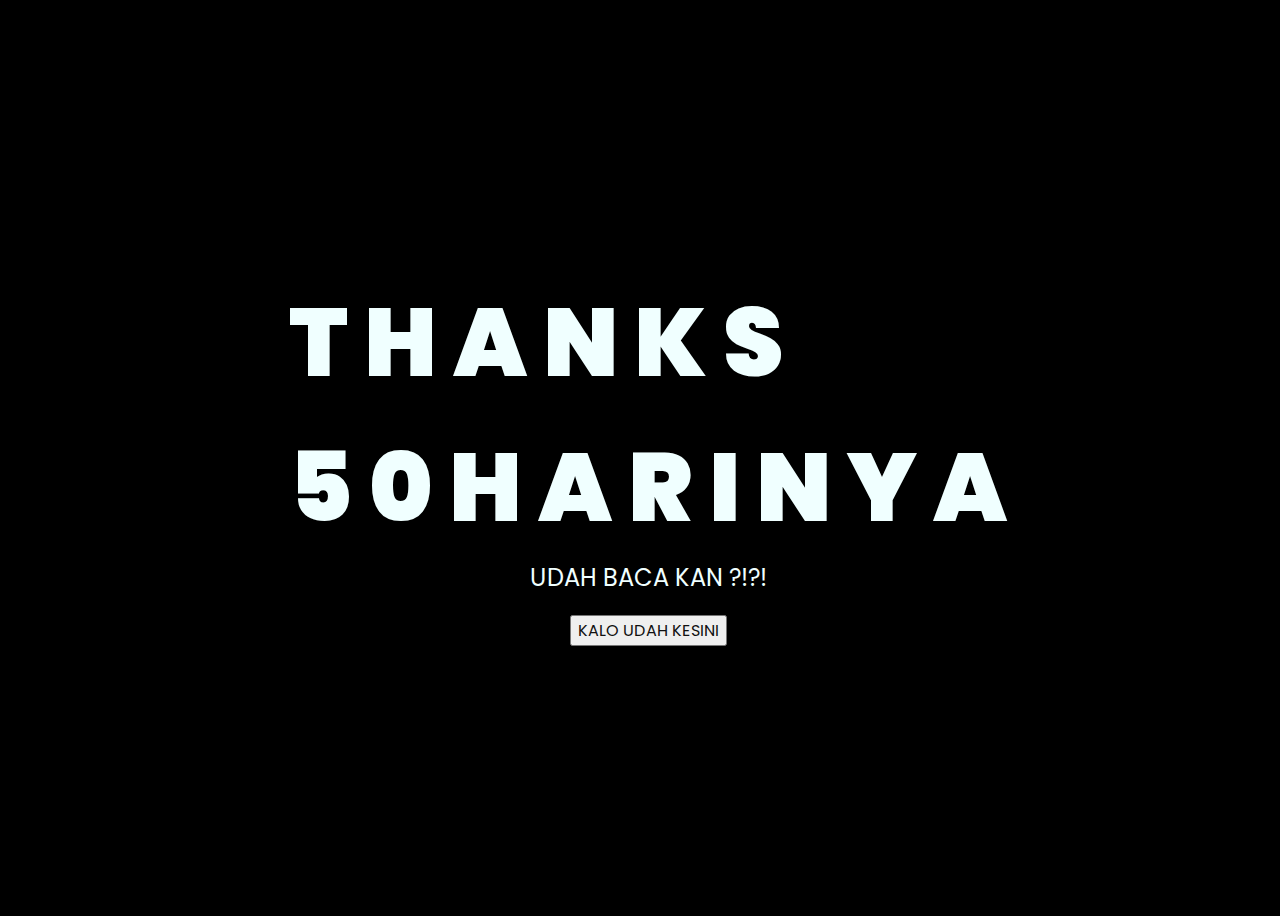
<file: hehe/index.html>
<!DOCTYPE html>
<html lang="en">
<head>
    <meta charset="UTF-8">
    <meta http-equiv="X-UA-Compatible" content="IE=edge">
    <meta name="viewport" content="width=device-width, initial-scale=1.0">
    <link rel="stylesheet" href="css/style.css">
    <title>Flowers</title>
</head>
<body>
    <div class="greetings">
    <!-- silahkan menambah kata sesuai keinginan dengan <span>text...</span -->
        <span>T</span>
        <span>H</span>
        <span>A</span>
        <span>N</span>
        <span>K</span>
        <span>S</span>
<br>
        <span>5</span>
        <span>0</span>
        <span>H</span>
        <span>A</span>
        <span>R</span>
        <span>I</span>
        <span>N</span>
        <span>Y</span>
        <span>A</span>
    </div>
    <div class="description">
        <span>UDAH BACA KAN ?!?!</span>
    </div>
    <div class="button">
        <button>
            <a href="bunga/bunga.html">KALO UDAH KESINI</a>
        </button>
    </div>
</body>
</html>
</file>
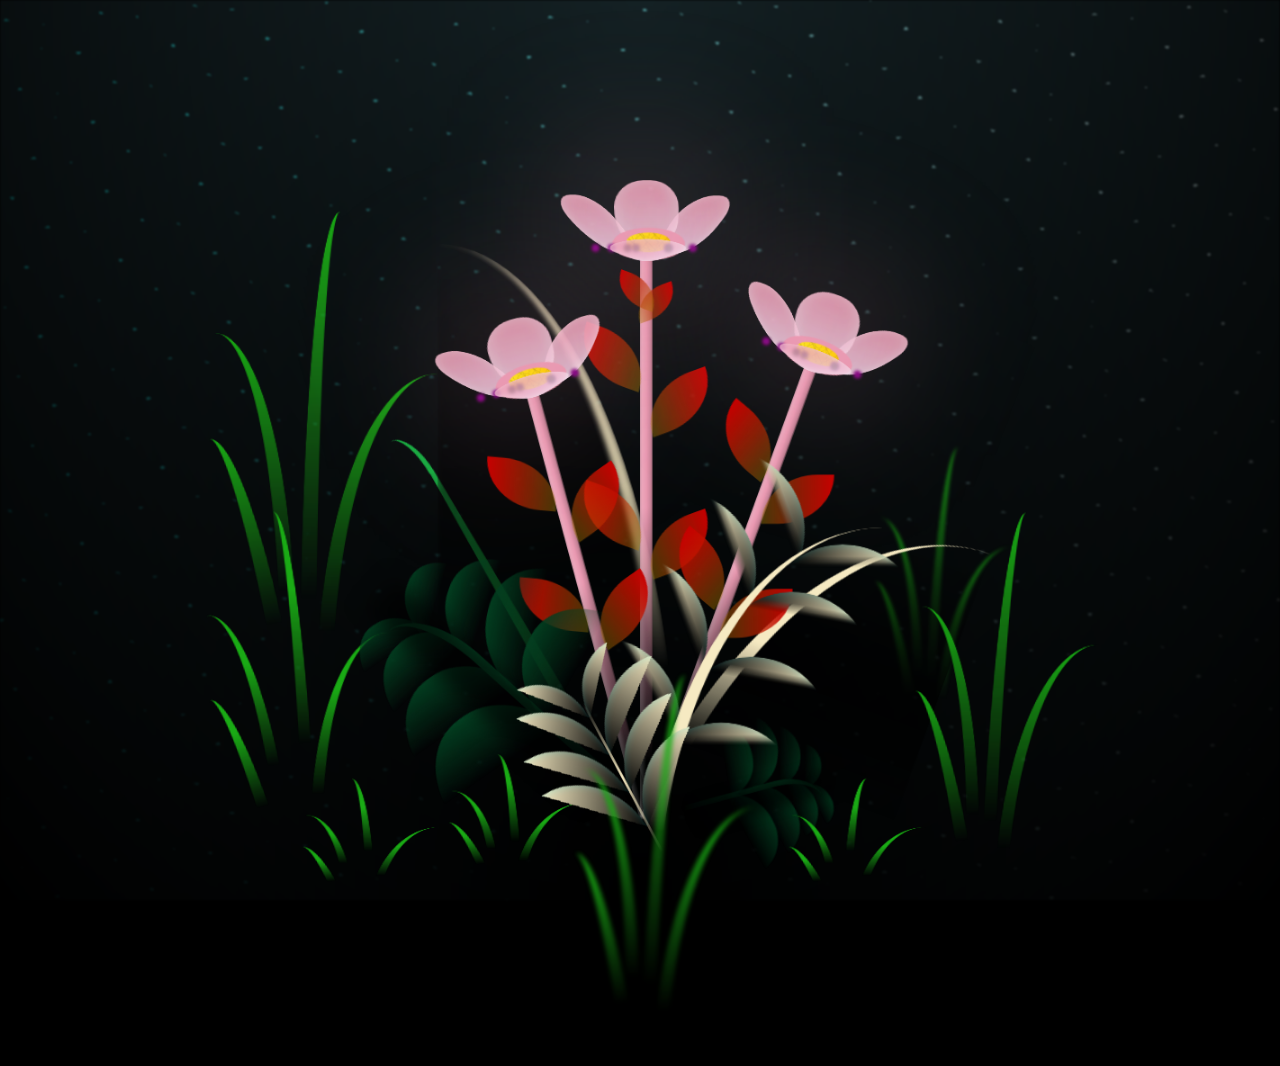
<file: hehe/bunga/bunga.html>
<!DOCTYPE html>
<html lang="en">
<head>
    <meta charset="UTF-8">
    <meta http-equiv="X-UA-Compatible" content="IE=edge">
    <meta name="viewport" content="width=device-width, initial-scale=1.0">
    <link rel="stylesheet" href="css/main.css">
    <title>flowers</title>
</head>
<body class="container">
  <!-- Pembuat code: https://codepen.io/mdusmanansari/pen/BamepLe -->
    <div class="night"></div>
    <div class="flowers">
      <div class="flower flower--1">
        <div class="flower__leafs flower__leafs--1">
          <div class="flower__leaf flower__leaf--1"></div>
          <div class="flower__leaf flower__leaf--2"></div>
          <div class="flower__leaf flower__leaf--3"></div>
          <div class="flower__leaf flower__leaf--4"></div>
          <div class="flower__white-circle"></div>
  
          <div class="flower__light flower__light--1"></div>
          <div class="flower__light flower__light--2"></div>
          <div class="flower__light flower__light--3"></div>
          <div class="flower__light flower__light--4"></div>
          <div class="flower__light flower__light--5"></div>
          <div class="flower__light flower__light--6"></div>
          <div class="flower__light flower__light--7"></div>
          <div class="flower__light flower__light--8"></div>
  
        </div>
        <div class="flower__line">
          <div class="flower__line__leaf flower__line__leaf--1"></div>
          <div class="flower__line__leaf flower__line__leaf--2"></div>
          <div class="flower__line__leaf flower__line__leaf--3"></div>
          <div class="flower__line__leaf flower__line__leaf--4"></div>
          <div class="flower__line__leaf flower__line__leaf--5"></div>
          <div class="flower__line__leaf flower__line__leaf--6"></div>
        </div>
      </div>
  
      <div class="flower flower--2">
        <div class="flower__leafs flower__leafs--2">
          <div class="flower__leaf flower__leaf--1"></div>
          <div class="flower__leaf flower__leaf--2"></div>
          <div class="flower__leaf flower__leaf--3"></div>
          <div class="flower__leaf flower__leaf--4"></div>
          <div class="flower__white-circle"></div>
  
          <div class="flower__light flower__light--1"></div>
          <div class="flower__light flower__light--2"></div>
          <div class="flower__light flower__light--3"></div>
          <div class="flower__light flower__light--4"></div>
          <div class="flower__light flower__light--5"></div>
          <div class="flower__light flower__light--6"></div>
          <div class="flower__light flower__light--7"></div>
          <div class="flower__light flower__light--8"></div>
  
        </div>
        <div class="flower__line">
          <div class="flower__line__leaf flower__line__leaf--1"></div>
          <div class="flower__line__leaf flower__line__leaf--2"></div>
          <div class="flower__line__leaf flower__line__leaf--3"></div>
          <div class="flower__line__leaf flower__line__leaf--4"></div>
        </div>
      </div>
  
      <div class="flower flower--3">
        <div class="flower__leafs flower__leafs--3">
          <div class="flower__leaf flower__leaf--1"></div>
          <div class="flower__leaf flower__leaf--2"></div>
          <div class="flower__leaf flower__leaf--3"></div>
          <div class="flower__leaf flower__leaf--4"></div>
          <div class="flower__white-circle"></div>
  
          <div class="flower__light flower__light--1"></div>
          <div class="flower__light flower__light--2"></div>
          <div class="flower__light flower__light--3"></div>
          <div class="flower__light flower__light--4"></div>
          <div class="flower__light flower__light--5"></div>
          <div class="flower__light flower__light--6"></div>
          <div class="flower__light flower__light--7"></div>
          <div class="flower__light flower__light--8"></div>
  
        </div>
        <div class="flower__line">
          <div class="flower__line__leaf flower__line__leaf--1"></div>
          <div class="flower__line__leaf flower__line__leaf--2"></div>
          <div class="flower__line__leaf flower__line__leaf--3"></div>
          <div class="flower__line__leaf flower__line__leaf--4"></div>
        </div>
      </div>
  
      <div class="grow-ans" style="--d:1.2s">
        <div class="flower__g-long">
          <div class="flower__g-long__top"></div>
          <div class="flower__g-long__bottom"></div>
        </div>
      </div>
  
      <div class="growing-grass">
        <div class="flower__grass flower__grass--1">
          <div class="flower__grass--top"></div>
          <div class="flower__grass--bottom"></div>
          <div class="flower__grass__leaf flower__grass__leaf--1"></div>
          <div class="flower__grass__leaf flower__grass__leaf--2"></div>
          <div class="flower__grass__leaf flower__grass__leaf--3"></div>
          <div class="flower__grass__leaf flower__grass__leaf--4"></div>
          <div class="flower__grass__leaf flower__grass__leaf--5"></div>
          <div class="flower__grass__leaf flower__grass__leaf--6"></div>
          <div class="flower__grass__leaf flower__grass__leaf--7"></div>
          <div class="flower__grass__leaf flower__grass__leaf--8"></div>
          <div class="flower__grass__overlay"></div>
        </div>
      </div>
  
      <div class="growing-grass">
        <div class="flower__grass flower__grass--2">
          <div class="flower__grass--top"></div>
          <div class="flower__grass--bottom"></div>
          <div class="flower__grass__leaf flower__grass__leaf--1"></div>
          <div class="flower__grass__leaf flower__grass__leaf--2"></div>
          <div class="flower__grass__leaf flower__grass__leaf--3"></div>
          <div class="flower__grass__leaf flower__grass__leaf--4"></div>
          <div class="flower__grass__leaf flower__grass__leaf--5"></div>
          <div class="flower__grass__leaf flower__grass__leaf--6"></div>
          <div class="flower__grass__leaf flower__grass__leaf--7"></div>
          <div class="flower__grass__leaf flower__grass__leaf--8"></div>
          <div class="flower__grass__overlay"></div>
        </div>
      </div>
  
      <div class="grow-ans" style="--d:2.4s">
        <div class="flower__g-right flower__g-right--1">
          <div class="leaf"></div>
        </div>
      </div>
  
      <div class="grow-ans" style="--d:2.8s">
        <div class="flower__g-right flower__g-right--2">
          <div class="leaf"></div>
        </div>
      </div>
  
      <div class="grow-ans" style="--d:2.8s">
        <div class="flower__g-front">
          <div class="flower__g-front__leaf-wrapper flower__g-front__leaf-wrapper--1">
            <div class="flower__g-front__leaf"></div>
          </div>
          <div class="flower__g-front__leaf-wrapper flower__g-front__leaf-wrapper--2">
            <div class="flower__g-front__leaf"></div>
          </div>
          <div class="flower__g-front__leaf-wrapper flower__g-front__leaf-wrapper--3">
            <div class="flower__g-front__leaf"></div>
          </div>
          <div class="flower__g-front__leaf-wrapper flower__g-front__leaf-wrapper--4">
            <div class="flower__g-front__leaf"></div>
          </div>
          <div class="flower__g-front__leaf-wrapper flower__g-front__leaf-wrapper--5">
            <div class="flower__g-front__leaf"></div>
          </div>
          <div class="flower__g-front__leaf-wrapper flower__g-front__leaf-wrapper--6">
            <div class="flower__g-front__leaf"></div>
          </div>
          <div class="flower__g-front__leaf-wrapper flower__g-front__leaf-wrapper--7">
            <div class="flower__g-front__leaf"></div>
          </div>
          <div class="flower__g-front__leaf-wrapper flower__g-front__leaf-wrapper--8">
            <div class="flower__g-front__leaf"></div>
          </div>
          <div class="flower__g-front__line"></div>
        </div>
      </div>
  
      <div class="grow-ans" style="--d:3.2s">
        <div class="flower__g-fr">
          <div class="leaf"></div>
          <div class="flower__g-fr__leaf flower__g-fr__leaf--1"></div>
          <div class="flower__g-fr__leaf flower__g-fr__leaf--2"></div>
          <div class="flower__g-fr__leaf flower__g-fr__leaf--3"></div>
          <div class="flower__g-fr__leaf flower__g-fr__leaf--4"></div>
          <div class="flower__g-fr__leaf flower__g-fr__leaf--5"></div>
          <div class="flower__g-fr__leaf flower__g-fr__leaf--6"></div>
          <div class="flower__g-fr__leaf flower__g-fr__leaf--7"></div>
          <div class="flower__g-fr__leaf flower__g-fr__leaf--8"></div>
        </div>
      </div>
  
      <div class="long-g long-g--0">
        <div class="grow-ans" style="--d:3s">
          <div class="leaf leaf--0"></div>
        </div>
        <div class="grow-ans" style="--d:2.2s">
          <div class="leaf leaf--1"></div>
        </div>
        <div class="grow-ans" style="--d:3.4s">
          <div class="leaf leaf--2"></div>
        </div>
        <div class="grow-ans" style="--d:3.6s">
          <div class="leaf leaf--3"></div>
        </div>
      </div>
  
      <div class="long-g long-g--1">
        <div class="grow-ans" style="--d:3.6s">
          <div class="leaf leaf--0"></div>
        </div>
        <div class="grow-ans" style="--d:3.8s">
          <div class="leaf leaf--1"></div>
        </div>
        <div class="grow-ans" style="--d:4s">
          <div class="leaf leaf--2"></div>
        </div>
        <div class="grow-ans" style="--d:4.2s">
          <div class="leaf leaf--3"></div>
        </div>
      </div>
  
      <div class="long-g long-g--2">
        <div class="grow-ans" style="--d:4s">
          <div class="leaf leaf--0"></div>
        </div>
        <div class="grow-ans" style="--d:4.2s">
          <div class="leaf leaf--1"></div>
        </div>
        <div class="grow-ans" style="--d:4.4s">
          <div class="leaf leaf--2"></div>
        </div>
        <div class="grow-ans" style="--d:4.6s">
          <div class="leaf leaf--3"></div>
        </div>
      </div>
  
      <div class="long-g long-g--3">
        <div class="grow-ans" style="--d:4s">
          <div class="leaf leaf--0"></div>
        </div>
        <div class="grow-ans" style="--d:4.2s">
          <div class="leaf leaf--1"></div>
        </div>
        <div class="grow-ans" style="--d:3s">
          <div class="leaf leaf--2"></div>
        </div>
        <div class="grow-ans" style="--d:3.6s">
          <div class="leaf leaf--3"></div>
        </div>
      </div>
  
      <div class="long-g long-g--4">
        <div class="grow-ans" style="--d:4s">
          <div class="leaf leaf--0"></div>
        </div>
        <div class="grow-ans" style="--d:4.2s">
          <div class="leaf leaf--1"></div>
        </div>
        <div class="grow-ans" style="--d:3s">
          <div class="leaf leaf--2"></div>
        </div>
        <div class="grow-ans" style="--d:3.6s">
          <div class="leaf leaf--3"></div>
        </div>
      </div>
  
      <div class="long-g long-g--5">
        <div class="grow-ans" style="--d:4s">
          <div class="leaf leaf--0"></div>
        </div>
        <div class="grow-ans" style="--d:4.2s">
          <div class="leaf leaf--1"></div>
        </div>
        <div class="grow-ans" style="--d:3s">
          <div class="leaf leaf--2"></div>
        </div>
        <div class="grow-ans" style="--d:3.6s">
          <div class="leaf leaf--3"></div>
        </div>
      </div>
  
      <div class="long-g long-g--6">
        <div class="grow-ans" style="--d:4.2s">
          <div class="leaf leaf--0"></div>
        </div>
        <div class="grow-ans" style="--d:4.4s">
          <div class="leaf leaf--1"></div>
        </div>
        <div class="grow-ans" style="--d:4.6s">
          <div class="leaf leaf--2"></div>
        </div>
        <div class="grow-ans" style="--d:4.8s">
          <div class="leaf leaf--3"></div>
        </div>
      </div>
  
      <div class="long-g long-g--7">
        <div class="grow-ans" style="--d:3s">
          <div class="leaf leaf--0"></div>
        </div>
        <div class="grow-ans" style="--d:3.2s">
          <div class="leaf leaf--1"></div>
        </div>
        <div class="grow-ans" style="--d:3.5s">
          <div class="leaf leaf--2"></div>
        </div>
        <div class="grow-ans" style="--d:3.6s">
          <div class="leaf leaf--3"></div>
      <div>
    <script src="main.js"></script>
  </body>
</html>
</file>
<file: hehe/css/style.css>
@import url('https://fonts.googleapis.com/css2?family=Poppins:ital,wght@0,500;1,900&display=swap');
*{
    font-family: 'Poppins',cursive;
}
body{
    color: azure;
    width: 100%;
    height: 100vh;
    display: flex;
    flex-direction: column;
    align-items: center;
    justify-content: center;
    background-color: black;
}
.greetings{
    font-size: 6rem;
    font-weight: 900;
}
.greetings > span{
    animation: glow 2.5s ease-in-out infinite;
}
@keyframes glow{
    0%, 100%{
        color: #fff;
        text-shadow: 0 0 12px #39c6d6, 0 0 50px #39c6d6, 0 0 100px #39c6d6;
    }
    10%, 90%{
        color: #111;
        text-shadow: none;
    }
}
.greetings > span:nth-child(2){
    animation-delay: .2s ;
}
.greetings > span:nth-child(3){
    animation-delay: .4s ;
}
.greetings > span:nth-child(4){
    animation-delay: .6s;
}
.greetings > span:nth-child(5){
    animation-delay: .8s;
}

.description{
    font-size: 1.5rem;
    margin-bottom: 20px;
}

.button a{
    text-decoration: none;
    font-size: 1rem;
    color: #111;
}

@media screen and (max-width:574px){
    .greetings{
        display: block;
        font-size: 3rem;
        font-weight: 500;
        text-align: center;
    }
    .description{
        font-size: 1rem;
    }
    
    .button a{
        font-size: .5rem;
    }
}
</file>
<file: hehe/bunga/css/main.css>
*,
*::after,
*::before {
  padding: 0;
  margin: 0;
  box-sizing: border-box;
}

:root {
  --dark-color: #000;
}

body {
  display: flex;
  align-items: flex-end;
  justify-content: center;
  min-height: 100vh;
  background-color: var(--dark-color);
  overflow: hidden;
  perspective: 1000px;
}

.night {
  position: fixed;
  left: 50%;
  top: 0;
  transform: translateX(-50%);
  width: 100%;
  height: 100%;
  filter: blur(0.1vmin);
  background-image: radial-gradient(ellipse at top, transparent 0%, var(--dark-color)), radial-gradient(ellipse at bottom, var(--dark-color), rgba(145, 233, 255, 0.2)), repeating-linear-gradient(220deg, rgb(0, 0, 0) 0px, rgb(0, 0, 0) 19px, transparent 19px, transparent 22px), repeating-linear-gradient(189deg, rgb(0, 0, 0) 0px, rgb(0, 0, 0) 19px, transparent 19px, transparent 22px), repeating-linear-gradient(148deg, rgb(0, 0, 0) 0px, rgb(0, 0, 0) 19px, transparent 19px, transparent 22px), linear-gradient(90deg, rgb(0, 255, 250), rgb(240, 240, 240));
}

.flowers {
  position: relative;
  transform: scale(0.9);
}

.flower {
  position: absolute;
  bottom: 10vmin;
  transform-origin: bottom center;
  z-index: 10;
  --fl-speed: 0.8s;
}
.flower--1 {
  -webkit-animation: moving-flower-1 4s linear infinite;
          animation: moving-flower-1 4s linear infinite;
}
.flower--1 .flower__line {
  height: 70vmin;
  -webkit-animation-delay: 0.3s;
          animation-delay: 0.3s;
}
.flower--1 .flower__line__leaf--1 {
  -webkit-animation: blooming-leaf-right var(--fl-speed) 1.6s backwards;
          animation: blooming-leaf-right var(--fl-speed) 1.6s backwards;
}
.flower--1 .flower__line__leaf--2 {
  -webkit-animation: blooming-leaf-right var(--fl-speed) 1.4s backwards;
          animation: blooming-leaf-right var(--fl-speed) 1.4s backwards;
}
.flower--1 .flower__line__leaf--3 {
  -webkit-animation: blooming-leaf-left var(--fl-speed) 1.2s backwards;
          animation: blooming-leaf-left var(--fl-speed) 1.2s backwards;
}
.flower--1 .flower__line__leaf--4 {
  -webkit-animation: blooming-leaf-left var(--fl-speed) 1s backwards;
          animation: blooming-leaf-left var(--fl-speed) 1s backwards;
}
.flower--1 .flower__line__leaf--5 {
  -webkit-animation: blooming-leaf-right var(--fl-speed) 1.8s backwards;
          animation: blooming-leaf-right var(--fl-speed) 1.8s backwards;
}
.flower--1 .flower__line__leaf--6 {
  -webkit-animation: blooming-leaf-left var(--fl-speed) 2s backwards;
          animation: blooming-leaf-left var(--fl-speed) 2s backwards;
}
.flower--2 {
  left: 50%;
  transform: rotate(20deg);
  -webkit-animation: moving-flower-2 4s linear infinite;
          animation: moving-flower-2 4s linear infinite;
}
.flower--2 .flower__line {
  height: 60vmin;
  -webkit-animation-delay: 0.6s;
          animation-delay: 0.6s;
}
.flower--2 .flower__line__leaf--1 {
  -webkit-animation: blooming-leaf-right var(--fl-speed) 1.9s backwards;
          animation: blooming-leaf-right var(--fl-speed) 1.9s backwards;
}
.flower--2 .flower__line__leaf--2 {
  -webkit-animation: blooming-leaf-right var(--fl-speed) 1.7s backwards;
          animation: blooming-leaf-right var(--fl-speed) 1.7s backwards;
}
.flower--2 .flower__line__leaf--3 {
  -webkit-animation: blooming-leaf-left var(--fl-speed) 1.5s backwards;
          animation: blooming-leaf-left var(--fl-speed) 1.5s backwards;
}
.flower--2 .flower__line__leaf--4 {
  -webkit-animation: blooming-leaf-left var(--fl-speed) 1.3s backwards;
          animation: blooming-leaf-left var(--fl-speed) 1.3s backwards;
}
.flower--3 {
  left: 50%;
  transform: rotate(-15deg);
  -webkit-animation: moving-flower-3 4s linear infinite;
          animation: moving-flower-3 4s linear infinite;
}
.flower--3 .flower__line {
  -webkit-animation-delay: 0.9s;
          animation-delay: 0.9s;
}
.flower--3 .flower__line__leaf--1 {
  -webkit-animation: blooming-leaf-right var(--fl-speed) 2.5s backwards;
          animation: blooming-leaf-right var(--fl-speed) 2.5s backwards;
}
.flower--3 .flower__line__leaf--2 {
  -webkit-animation: blooming-leaf-right var(--fl-speed) 2.3s backwards;
          animation: blooming-leaf-right var(--fl-speed) 2.3s backwards;
}
.flower--3 .flower__line__leaf--3 {
  -webkit-animation: blooming-leaf-left var(--fl-speed) 2.1s backwards;
          animation: blooming-leaf-left var(--fl-speed) 2.1s backwards;
}
.flower--3 .flower__line__leaf--4 {
  -webkit-animation: blooming-leaf-left var(--fl-speed) 1.9s backwards;
          animation: blooming-leaf-left var(--fl-speed) 1.9s backwards;
}
.flower__leafs {
  position: relative;
  -webkit-animation: blooming-flower 2s backwards;
          animation: blooming-flower 2s backwards;
}
.flower__leafs--1 {
  -webkit-animation-delay: 1.1s;
          animation-delay: 1.1s;
}
.flower__leafs--2 {
  -webkit-animation-delay: 1.4s;
          animation-delay: 1.4s;
}
.flower__leafs--3 {
  -webkit-animation-delay: 1.7s;
          animation-delay: 1.7s;
}
.flower__leafs::after {
  content: "";
  position: absolute;
  left: 0;
  top: 0;
  transform: translate(-50%, -100%);
  width: 8vmin;
  height: 8vmin;
  background-color:#ea9ab2;
  filter: blur(10vmin);
}
.flower__leaf {
  position: absolute;
  bottom: 0;
  left: 50%;
  width: 8vmin;
  height: 11vmin;
  border-radius: 51% 49% 47% 53%/44% 45% 55% 69%;
  background-color: #ea9ab2;
  background-image: linear-gradient(to top, #efcfe3, #ea9ab2);
  transform-origin: bottom center;
  opacity: 0.9;
  box-shadow: inset 0 0 2vmin rgba(255, 255, 255, 0.5);
}
.flower__leaf--1 {
  transform: translate(-10%, 1%) rotateY(40deg) rotateX(-50deg);
}
.flower__leaf--2 {
  transform: translate(-50%, -4%) rotateX(40deg);
}
.flower__leaf--3 {
  transform: translate(-90%, 0%) rotateY(45deg) rotateX(50deg);
}
.flower__leaf--4 {
  width: 8vmin;
  height: 8vmin;
  transform-origin: bottom left;
  border-radius: 4vmin 10vmin 4vmin 4vmin;
  transform: translate(0%, 18%) rotateX(70deg) rotate(-43deg);
  background-image: linear-gradient(to top, #efcfe3, #ea9ab2);
  z-index: 1;
  opacity: 0.8;
}
.flower__white-circle {
  position: absolute;
  left: -3.5vmin;
  top: -3vmin;
  width: 9vmin;
  height: 4vmin;
  border-radius: 50%;
  background-color: #ea9ab2;
}
.flower__white-circle::after {
  content: "";
  position: absolute;
  left: 50%;
  top: 45%;
  transform: translate(-50%, -50%);
  width: 60%;
  height: 60%;
  border-radius: inherit;
  background-image: repeating-linear-gradient(135deg, rgba(0, 0, 0, 0.03) 0px, rgba(0, 0, 0, 0.03) 1px, transparent 1px, transparent 12px), repeating-linear-gradient(45deg, rgba(0, 0, 0, 0.03) 0px, rgba(0, 0, 0, 0.03) 1px, transparent 1px, transparent 12px), repeating-linear-gradient(67.5deg, rgba(0, 0, 0, 0.03) 0px, rgba(0, 0, 0, 0.03) 1px, transparent 1px, transparent 12px), repeating-linear-gradient(135deg, rgba(0, 0, 0, 0.03) 0px, rgba(0, 0, 0, 0.03) 1px, transparent 1px, transparent 12px), repeating-linear-gradient(45deg, rgba(0, 0, 0, 0.03) 0px, rgba(0, 0, 0, 0.03) 1px, transparent 1px, transparent 12px), repeating-linear-gradient(112.5deg, rgba(0, 0, 0, 0.03) 0px, rgba(0, 0, 0, 0.03) 1px, transparent 1px, transparent 12px), repeating-linear-gradient(112.5deg, rgba(0, 0, 0, 0.03) 0px, rgba(0, 0, 0, 0.03) 1px, transparent 1px, transparent 12px), repeating-linear-gradient(45deg, rgba(0, 0, 0, 0.03) 0px, rgba(0, 0, 0, 0.03) 1px, transparent 1px, transparent 12px), repeating-linear-gradient(22.5deg, rgba(0, 0, 0, 0.03) 0px, rgba(0, 0, 0, 0.03) 1px, transparent 1px, transparent 12px), repeating-linear-gradient(45deg, rgba(0, 0, 0, 0.03) 0px, rgba(0, 0, 0, 0.03) 1px, transparent 1px, transparent 12px), repeating-linear-gradient(22.5deg, rgba(0, 0, 0, 0.03) 0px, rgba(0, 0, 0, 0.03) 1px, transparent 1px, transparent 12px), repeating-linear-gradient(135deg, rgba(0, 0, 0, 0.03) 0px, rgba(0, 0, 0, 0.03) 1px, transparent 1px, transparent 12px), repeating-linear-gradient(157.5deg, rgba(0, 0, 0, 0.03) 0px, rgba(0, 0, 0, 0.03) 1px, transparent 1px, transparent 12px), repeating-linear-gradient(67.5deg, rgba(0, 0, 0, 0.03) 0px, rgba(0, 0, 0, 0.03) 1px, transparent 1px, transparent 12px), repeating-linear-gradient(67.5deg, rgba(0, 0, 0, 0.03) 0px, rgba(0, 0, 0, 0.03) 1px, transparent 1px, transparent 12px), linear-gradient(90deg, rgb(255, 235, 18), rgb(255, 206, 0));
}
.flower__line {
  height: 55vmin;
  width: 1.5vmin;
  background-image: linear-gradient(to left, rgba(0, 0, 0, 0.2), transparent, rgba(255, 255, 255, 0.2)), linear-gradient(to top, transparent 10%,#ea9ab2, #ea9ab2);
  box-shadow: inset 0 0 2px rgba(0, 0, 0, 0.5);
  -webkit-animation: grow-flower-tree 4s backwards;
          animation: grow-flower-tree 4s backwards;
}
.flower__line__leaf {
  --w: 7vmin;
  --h: calc(var(--w) + 2vmin);
  position: absolute;
  top: 20%;
  left: 90%;
  width: var(--w);
  height: var(--h);
  border-top-right-radius: var(--h);
  border-bottom-left-radius: var(--h);
  background-image: linear-gradient(to top, rgba(171, 127, 4, 0.4), #c60000);
}
.flower__line__leaf--1 {
  transform: rotate(70deg) rotateY(30deg);
}
.flower__line__leaf--2 {
  top: 45%;
  transform: rotate(70deg) rotateY(30deg);
}
.flower__line__leaf--3, .flower__line__leaf--4, .flower__line__leaf--6 {
  border-top-right-radius: 0;
  border-bottom-left-radius: 0;
  border-top-left-radius: var(--h);
  border-bottom-right-radius: var(--h);
  left: -460%;
  top: 12%;
  transform: rotate(-70deg) rotateY(30deg);
}
.flower__line__leaf--4 {
  top: 40%;
}
.flower__line__leaf--5 {
  top: 0;
  transform-origin: left;
  transform: rotate(70deg) rotateY(30deg) scale(0.6);
}
.flower__line__leaf--6 {
  top: -2%;
  left: -450%;
  transform-origin: right;
  transform: rotate(-70deg) rotateY(30deg) scale(0.6);
}
.flower__light {
  position: absolute;
  bottom: 0vmin;
  width: 1vmin;
  height: 1vmin;
  background-color: rgb(0, 0, 0);
  border-radius: 50%;
  filter: blur(0.2vmin);
  -webkit-animation: light-ans 4s linear infinite backwards;
          animation: light-ans 4s linear infinite backwards;
}
.flower__light:nth-child(odd) {
  background-color: purple;
}
.flower__light--1 {
  left: -2vmin;
  -webkit-animation-delay: 1s;
          animation-delay: 1s;
}
.flower__light--2 {
  left: 3vmin;
  -webkit-animation-delay: 0.5s;
          animation-delay: 0.5s;
}
.flower__light--3 {
  left: -6vmin;
  -webkit-animation-delay: 0.3s;
          animation-delay: 0.3s;
}
.flower__light--4 {
  left: 6vmin;
  -webkit-animation-delay: 0.9s;
          animation-delay: 0.9s;
}
.flower__light--5 {
  left: -1vmin;
  -webkit-animation-delay: 1.5s;
          animation-delay: 1.5s;
}
.flower__light--6 {
  left: -4vmin;
  -webkit-animation-delay: 3s;
          animation-delay: 3s;
}
.flower__light--7 {
  left: 3vmin;
  -webkit-animation-delay: 2s;
          animation-delay: 2s;
}
.flower__light--8 {
  left: -6vmin;
  -webkit-animation-delay: 3.5s;
          animation-delay: 3.5s;
}
.flower__grass {
  --c: #033e20;
  --line-w: 1.5vmin;
  position: absolute;
  bottom: 12vmin;
  left: -7vmin;
  display: flex;
  flex-direction: column;
  align-items: flex-end;
  z-index: 20;
  transform-origin: bottom center;
  transform: rotate(-48deg) rotateY(40deg);
}
.flower__grass--1 {
  -webkit-animation: moving-grass 2s linear infinite;
          animation: moving-grass 2s linear infinite;
}
.flower__grass--2 {
  left: 2vmin;
  bottom: 10vmin;
  transform: scale(0.5) rotate(75deg) rotateX(10deg) rotateY(-200deg);
  opacity: 0.8;
  z-index: 0;
  -webkit-animation: moving-grass--2 1.5s linear infinite;
          animation: moving-grass--2 1.5s linear infinite;
}
.flower__grass--top {
  width: 7vmin;
  height: 10vmin;
  border-top-right-radius: 100%;
  border-right: var(--line-w) solid var(--c);
  transform-origin: bottom center;
  transform: rotate(-2deg);
}
.flower__grass--bottom {
  margin-top: -2px;
  width: var(--line-w);
  height: 25vmin;
  background-image: linear-gradient(to top, transparent, var(--c));
}
.flower__grass__leaf {
  --size: 10vmin;
  position: absolute;
  width: calc(var(--size) * 2.1);
  height: var(--size);
  border-top-left-radius: var(--size);
  border-top-right-radius: var(--size);
  background-image: linear-gradient(to top, transparent, transparent 30%, var(--c));
  z-index: 100;
}
.flower__grass__leaf--1 {
  top: -6%;
  left: 30%;
  --size: 6vmin;
  transform: rotate(-20deg);
  -webkit-animation: growing-grass-ans--1 2s 2.6s backwards;
          animation: growing-grass-ans--1 2s 2.6s backwards;
}
@-webkit-keyframes growing-grass-ans--1 {
  0% {
    transform-origin: bottom left;
    transform: rotate(-20deg) scale(0);
  }
}
@keyframes growing-grass-ans--1 {
  0% {
    transform-origin: bottom left;
    transform: rotate(-20deg) scale(0);
  }
}
.flower__grass__leaf--2 {
  top: -5%;
  left: -110%;
  --size: 6vmin;
  transform: rotate(10deg);
  -webkit-animation: growing-grass-ans--2 2s 2.4s linear backwards;
          animation: growing-grass-ans--2 2s 2.4s linear backwards;
}
@-webkit-keyframes growing-grass-ans--2 {
  0% {
    transform-origin: bottom right;
    transform: rotate(10deg) scale(0);
  }
}
@keyframes growing-grass-ans--2 {
  0% {
    transform-origin: bottom right;
    transform: rotate(10deg) scale(0);
  }
}
.flower__grass__leaf--3 {
  top: 5%;
  left: 60%;
  --size: 8vmin;
  transform: rotate(-18deg) rotateX(-20deg);
  -webkit-animation: growing-grass-ans--3 2s 2.2s linear backwards;
          animation: growing-grass-ans--3 2s 2.2s linear backwards;
}
@-webkit-keyframes growing-grass-ans--3 {
  0% {
    transform-origin: bottom left;
    transform: rotate(-18deg) rotateX(-20deg) scale(0);
  }
}
@keyframes growing-grass-ans--3 {
  0% {
    transform-origin: bottom left;
    transform: rotate(-18deg) rotateX(-20deg) scale(0);
  }
}
.flower__grass__leaf--4 {
  top: 6%;
  left: -135%;
  --size: 8vmin;
  transform: rotate(2deg);
  -webkit-animation: growing-grass-ans--4 2s 2s linear backwards;
          animation: growing-grass-ans--4 2s 2s linear backwards;
}
@-webkit-keyframes growing-grass-ans--4 {
  0% {
    transform-origin: bottom right;
    transform: rotate(2deg) scale(0);
  }
}
@keyframes growing-grass-ans--4 {
  0% {
    transform-origin: bottom right;
    transform: rotate(2deg) scale(0);
  }
}
.flower__grass__leaf--5 {
  top: 20%;
  left: 60%;
  --size: 10vmin;
  transform: rotate(-24deg) rotateX(-20deg);
  -webkit-animation: growing-grass-ans--5 2s 1.8s linear backwards;
          animation: growing-grass-ans--5 2s 1.8s linear backwards;
}
@-webkit-keyframes growing-grass-ans--5 {
  0% {
    transform-origin: bottom left;
    transform: rotate(-24deg) rotateX(-20deg) scale(0);
  }
}
@keyframes growing-grass-ans--5 {
  0% {
    transform-origin: bottom left;
    transform: rotate(-24deg) rotateX(-20deg) scale(0);
  }
}
.flower__grass__leaf--6 {
  top: 22%;
  left: -180%;
  --size: 10vmin;
  transform: rotate(10deg);
  -webkit-animation: growing-grass-ans--6 2s 1.6s linear backwards;
          animation: growing-grass-ans--6 2s 1.6s linear backwards;
}
@-webkit-keyframes growing-grass-ans--6 {
  0% {
    transform-origin: bottom right;
    transform: rotate(10deg) scale(0);
  }
}
@keyframes growing-grass-ans--6 {
  0% {
    transform-origin: bottom right;
    transform: rotate(10deg) scale(0);
  }
}
.flower__grass__leaf--7 {
  top: 39%;
  left: 70%;
  --size: 10vmin;
  transform: rotate(-10deg);
  -webkit-animation: growing-grass-ans--7 2s 1.4s linear backwards;
          animation: growing-grass-ans--7 2s 1.4s linear backwards;
}
@-webkit-keyframes growing-grass-ans--7 {
  0% {
    transform-origin: bottom left;
    transform: rotate(-10deg) scale(0);
  }
}
@keyframes growing-grass-ans--7 {
  0% {
    transform-origin: bottom left;
    transform: rotate(-10deg) scale(0);
  }
}
.flower__grass__leaf--8 {
  top: 40%;
  left: -215%;
  --size: 11vmin;
  transform: rotate(10deg);
  -webkit-animation: growing-grass-ans--8 2s 1.2s linear backwards;
          animation: growing-grass-ans--8 2s 1.2s linear backwards;
}
@-webkit-keyframes growing-grass-ans--8 {
  0% {
    transform-origin: bottom right;
    transform: rotate(10deg) scale(0);
  }
}
@keyframes growing-grass-ans--8 {
  0% {
    transform-origin: bottom right;
    transform: rotate(10deg) scale(0);
  }
}
.flower__grass__overlay {
  position: absolute;
  top: -10%;
  right: 0%;
  width: 100%;
  height: 100%;
  background-color: rgba(0, 0, 0, 0.6);
  filter: blur(1.5vmin);
  z-index: 100;
}
.flower__g-long {
  --w: 2vmin;
  --h: 6vmin;
  --c: #15aa3f;
  position: absolute;
  bottom: 10vmin;
  left: -3vmin;
  transform-origin: bottom center;
  transform: rotate(-30deg) rotateY(-20deg);
  display: flex;
  flex-direction: column;
  align-items: flex-end;
  -webkit-animation: flower-g-long-ans 3s linear infinite;
          animation: flower-g-long-ans 3s linear infinite;
}
@-webkit-keyframes flower-g-long-ans {
  0%, 100% {
    transform: rotate(-30deg) rotateY(-20deg);
  }
  50% {
    transform: rotate(-32deg) rotateY(-20deg);
  }
}
@keyframes flower-g-long-ans {
  0%, 100% {
    transform: rotate(-30deg) rotateY(-20deg);
  }
  50% {
    transform: rotate(-32deg) rotateY(-20deg);
  }
}
.flower__g-long__top {
  top: calc(var(--h) * -1);
  width: calc(var(--w) + 1vmin);
  height: var(--h);
  border-top-right-radius: 100%;
  border-right: 0.7vmin solid var(--c);
  transform: translate(-0.7vmin, 1vmin);
}
.flower__g-long__bottom {
  width: var(--w);
  height: 50vmin;
  transform-origin: bottom center;
  background-image: linear-gradient(to top, transparent 30%, var(--c));
  box-shadow: inset 0 0 2px rgba(0, 0, 0, 0.5);
  -webkit-clip-path: polygon(35% 0, 65% 1%, 100% 100%, 0% 100%);
          clip-path: polygon(35% 0, 65% 1%, 100% 100%, 0% 100%);
}
.flower__g-right {
  position: absolute;
  bottom: 6vmin;
  left: -2vmin;
  transform-origin: bottom left;
  transform: rotate(20deg);
}
.flower__g-right .leaf {
  width: 30vmin;
  height: 50vmin;
  border-top-left-radius: 100%;
  border-left: 2vmin solid #f6eac2;
  background-image: linear-gradient(to bottom, transparent, var(--dark-color) 60%);
  -webkit-mask-image: linear-gradient(to top, transparent 30%, #f6eac2 60%);
}
.flower__g-right--1 {
  -webkit-animation: flower-g-right-ans 2.5s linear infinite;
          animation: flower-g-right-ans 2.5s linear infinite;
}
.flower__g-right--2 {
  left: 5vmin;
  transform: rotateY(-180deg);
  -webkit-animation: flower-g-right-ans--2 3s linear infinite;
          animation: flower-g-right-ans--2 3s linear infinite;
}
.flower__g-right--2 .leaf {
  height: 75vmin;
  filter: blur(0.3vmin);
  opacity: 0.8;
}
@-webkit-keyframes flower-g-right-ans {
  0%, 100% {
    transform: rotate(20deg);
  }
  50% {
    transform: rotate(24deg) rotateX(-20deg);
  }
}
@keyframes flower-g-right-ans {
  0%, 100% {
    transform: rotate(20deg);
  }
  50% {
    transform: rotate(24deg) rotateX(-20deg);
  }
}
@-webkit-keyframes flower-g-right-ans--2 {
  0%, 100% {
    transform: rotateY(-180deg) rotate(0deg) rotateX(-20deg);
  }
  50% {
    transform: rotateY(-180deg) rotate(6deg) rotateX(-20deg);
  }
}
@keyframes flower-g-right-ans--2 {
  0%, 100% {
    transform: rotateY(-180deg) rotate(0deg) rotateX(-20deg);
  }
  50% {
    transform: rotateY(-180deg) rotate(6deg) rotateX(-20deg);
  }
}
.flower__g-front {
  position: absolute;
  bottom: 6vmin;
  left: 2.5vmin;
  z-index: 100;
  transform-origin: bottom center;
  transform: rotate(-28deg) rotateY(30deg) scale(1.04);
  -webkit-animation: flower__g-front-ans 2s linear infinite;
          animation: flower__g-front-ans 2s linear infinite;
}
@-webkit-keyframes flower__g-front-ans {
  0%, 100% {
    transform: rotate(-28deg) rotateY(30deg) scale(1.04);
  }
  50% {
    transform: rotate(-35deg) rotateY(40deg) scale(1.04);
  }
}
@keyframes flower__g-front-ans {
  0%, 100% {
    transform: rotate(-28deg) rotateY(30deg) scale(1.04);
  }
  50% {
    transform: rotate(-35deg) rotateY(40deg) scale(1.04);
  }
}
.flower__g-front__line {
  width: 0.3vmin;
  height: 20vmin;
  background-image: linear-gradient(to top, transparent, #f6eac2, transparent 100%);
  position: relative;
}
.flower__g-front__leaf-wrapper {
  position: absolute;
  top: 0;
  left: 0;
  transform-origin: bottom left;
  transform: rotate(10deg);
}
.flower__g-front__leaf-wrapper:nth-child(even) {
  left: 0vmin;
  transform: rotateY(-180deg) rotate(5deg);
  -webkit-animation: flower__g-front__leaf-left-ans 1s ease-in backwards;
          animation: flower__g-front__leaf-left-ans 1s ease-in backwards;
}
.flower__g-front__leaf-wrapper:nth-child(odd) {
  -webkit-animation: flower__g-front__leaf-ans 1s ease-in backwards;
          animation: flower__g-front__leaf-ans 1s ease-in backwards;
}
.flower__g-front__leaf-wrapper--1 {
  top: -8vmin;
  transform: scale(0.7);
  -webkit-animation: flower__g-front__leaf-ans 1s 5.5s ease-in backwards !important;
          animation: flower__g-front__leaf-ans 1s 5.5s ease-in backwards !important;
}
.flower__g-front__leaf-wrapper--2 {
  top: -8vmin;
  transform: rotateY(-180deg) scale(0.7) !important;
  -webkit-animation: flower__g-front__leaf-left-ans-2 1s 4.6s ease-in backwards !important;
          animation: flower__g-front__leaf-left-ans-2 1s 4.6s ease-in backwards !important;
}
.flower__g-front__leaf-wrapper--3 {
  top: -3vmin;
  -webkit-animation: flower__g-front__leaf-ans 1s 4.6s ease-in backwards;
          animation: flower__g-front__leaf-ans 1s 4.6s ease-in backwards;
}
.flower__g-front__leaf-wrapper--4 {
  top: -3vmin;
  transform: rotateY(-180deg) scale(0.9) !important;
  -webkit-animation: flower__g-front__leaf-left-ans-2 1s 4.6s ease-in backwards !important;
          animation: flower__g-front__leaf-left-ans-2 1s 4.6s ease-in backwards !important;
}
@-webkit-keyframes flower__g-front__leaf-left-ans-2 {
  0% {
    transform: rotateY(-180deg) scale(0);
  }
}
@keyframes flower__g-front__leaf-left-ans-2 {
  0% {
    transform: rotateY(-180deg) scale(0);
  }
}
.flower__g-front__leaf-wrapper--5, .flower__g-front__leaf-wrapper--6 {
  top: 2vmin;
}
.flower__g-front__leaf-wrapper--7, .flower__g-front__leaf-wrapper--8 {
  top: 6.5vmin;
}
.flower__g-front__leaf-wrapper--2 {
  -webkit-animation-delay: 5.2s !important;
          animation-delay: 5.2s !important;
}
.flower__g-front__leaf-wrapper--3 {
  -webkit-animation-delay: 4.9s !important;
          animation-delay: 4.9s !important;
}
.flower__g-front__leaf-wrapper--5 {
  -webkit-animation-delay: 4.3s !important;
          animation-delay: 4.3s !important;
}
.flower__g-front__leaf-wrapper--6 {
  -webkit-animation-delay: 4.1s !important;
          animation-delay: 4.1s !important;
}
.flower__g-front__leaf-wrapper--7 {
  -webkit-animation-delay: 3.8s !important;
          animation-delay: 3.8s !important;
}
.flower__g-front__leaf-wrapper--8 {
  -webkit-animation-delay: 3.5s !important;
          animation-delay: 3.5s !important;
}
@-webkit-keyframes flower__g-front__leaf-ans {
  0% {
    transform: rotate(10deg) scale(0);
  }
}
@keyframes flower__g-front__leaf-ans {
  0% {
    transform: rotate(10deg) scale(0);
  }
}
@-webkit-keyframes flower__g-front__leaf-left-ans {
  0% {
    transform: rotateY(-180deg) rotate(5deg) scale(0);
  }
}
@keyframes flower__g-front__leaf-left-ans {
  0% {
    transform: rotateY(-180deg) rotate(5deg) scale(0);
  }
}
.flower__g-front__leaf {
  width: 10vmin;
  height: 10vmin;
  border-radius: 100% 0% 0% 100%/100% 100% 0% 0%;
  box-shadow: inset 0 2px 1vmin hsla(184deg, 97%, 58%, 0.2);
  background-image: linear-gradient(to bottom left, transparent, var(--dark-color)), linear-gradient(to bottom right, #f6eac2 50%, transparent 50%, transparent);
  -webkit-mask-image: linear-gradient(to bottom right, #f6eac2 50%, transparent 50%, transparent);
  mask-image: linear-gradient(to bottom right, #f6eac2 50%, transparent 50%, transparent);
}
.flower__g-fr {
  position: absolute;
  bottom: -4vmin;
  left: vmin;
  transform-origin: bottom left;
  z-index: 10;
  -webkit-animation: flower__g-fr-ans 2s linear infinite;
          animation: flower__g-fr-ans 2s linear infinite;
}
@-webkit-keyframes flower__g-fr-ans {
  0%, 100% {
    transform: rotate(2deg);
  }
  50% {
    transform: rotate(4deg);
  }
}
@keyframes flower__g-fr-ans {
  0%, 100% {
    transform: rotate(2deg);
  }
  50% {
    transform: rotate(4deg);
  }
}
.flower__g-fr .leaf {
  width: 30vmin;
  height: 50vmin;
  border-top-left-radius: 100%;
  border-left: 2vmin solid #f6eac2;
  -webkit-mask-image: linear-gradient(to top, transparent 25%, #f6eac2 50%);
  position: relative;
  z-index: 1;
}
.flower__g-fr__leaf {
  position: absolute;
  top: 0;
  left: 0;
  width: 10vmin;
  height: 10vmin;
  border-radius: 100% 0% 0% 100%/100% 100% 0% 0%;
  box-shadow: inset 0 2px 1vmin hsla(184deg, 97%, 58%, 0.2);
  background-image: linear-gradient(to bottom left, transparent, var(--dark-color) 98%), linear-gradient(to bottom right, #f6eac2 45%, transparent 50%, transparent);
  -webkit-mask-image: linear-gradient(135deg, #f6eac2 40%, transparent 50%, transparent);
}
.flower__g-fr__leaf--1 {
  left: 20vmin;
  transform: rotate(45deg);
  -webkit-animation: flower__g-fr-leaft-ans-1 0.5s 5.2s linear backwards;
          animation: flower__g-fr-leaft-ans-1 0.5s 5.2s linear backwards;
}
@-webkit-keyframes flower__g-fr-leaft-ans-1 {
  0% {
    transform-origin: left;
    transform: rotate(45deg) scale(0);
  }
}
@keyframes flower__g-fr-leaft-ans-1 {
  0% {
    transform-origin: left;
    transform: rotate(45deg) scale(0);
  }
}
.flower__g-fr__leaf--2 {
  left: 12vmin;
  top: -7vmin;
  transform: rotate(25deg) rotateY(-180deg);
  -webkit-animation: flower__g-fr-leaft-ans-6 0.5s 5s linear backwards;
          animation: flower__g-fr-leaft-ans-6 0.5s 5s linear backwards;
}
.flower__g-fr__leaf--3 {
  left: 15vmin;
  top: 6vmin;
  transform: rotate(55deg);
  -webkit-animation: flower__g-fr-leaft-ans-5 0.5s 4.8s linear backwards;
          animation: flower__g-fr-leaft-ans-5 0.5s 4.8s linear backwards;
}
.flower__g-fr__leaf--4 {
  left: 6vmin;
  top: -2vmin;
  transform: rotate(25deg) rotateY(-180deg);
  -webkit-animation: flower__g-fr-leaft-ans-6 0.5s 4.6s linear backwards;
          animation: flower__g-fr-leaft-ans-6 0.5s 4.6s linear backwards;
}
.flower__g-fr__leaf--5 {
  left: 10vmin;
  top: 14vmin;
  transform: rotate(55deg);
  -webkit-animation: flower__g-fr-leaft-ans-5 0.5s 4.4s linear backwards;
          animation: flower__g-fr-leaft-ans-5 0.5s 4.4s linear backwards;
}
@-webkit-keyframes flower__g-fr-leaft-ans-5 {
  0% {
    transform-origin: left;
    transform: rotate(55deg) scale(0);
  }
}
@keyframes flower__g-fr-leaft-ans-5 {
  0% {
    transform-origin: left;
    transform: rotate(55deg) scale(0);
  }
}
.flower__g-fr__leaf--6 {
  left: 0vmin;
  top: 6vmin;
  transform: rotate(25deg) rotateY(-180deg);
  -webkit-animation: flower__g-fr-leaft-ans-6 0.5s 4.2s linear backwards;
          animation: flower__g-fr-leaft-ans-6 0.5s 4.2s linear backwards;
}
@-webkit-keyframes flower__g-fr-leaft-ans-6 {
  0% {
    transform-origin: right;
    transform: rotate(25deg) rotateY(-180deg) scale(0);
  }
}
@keyframes flower__g-fr-leaft-ans-6 {
  0% {
    transform-origin: right;
    transform: rotate(25deg) rotateY(-180deg) scale(0);
  }
}
.flower__g-fr__leaf--7 {
  left: 5vmin;
  top: 22vmin;
  transform: rotate(45deg);
  -webkit-animation: flower__g-fr-leaft-ans-7 0.5s 4s linear backwards;
          animation: flower__g-fr-leaft-ans-7 0.5s 4s linear backwards;
}
@-webkit-keyframes flower__g-fr-leaft-ans-7 {
  0% {
    transform-origin: left;
    transform: rotate(45deg) scale(0);
  }
}
@keyframes flower__g-fr-leaft-ans-7 {
  0% {
    transform-origin: left;
    transform: rotate(45deg) scale(0);
  }
}
.flower__g-fr__leaf--8 {
  left: -4vmin;
  top: 15vmin;
  transform: rotate(15deg) rotateY(-180deg);
  -webkit-animation: flower__g-fr-leaft-ans-8 0.5s 3.8s linear backwards;
          animation: flower__g-fr-leaft-ans-8 0.5s 3.8s linear backwards;
}
@-webkit-keyframes flower__g-fr-leaft-ans-8 {
  0% {
    transform-origin: right;
    transform: rotate(15deg) rotateY(-180deg) scale(0);
  }
}
@keyframes flower__g-fr-leaft-ans-8 {
  0% {
    transform-origin: right;
    transform: rotate(15deg) rotateY(-180deg) scale(0);
  }
}

.long-g {
  position: absolute;
  bottom: 25vmin;
  left: -42vmin;
  transform-origin: bottom left;
}
.long-g--1 {
  bottom: 0vmin;
  transform: scale(0.8) rotate(-5deg);
}
.long-g--1 .leaf {
  -webkit-mask-image: linear-gradient(to top, transparent 40%, #f6eac2 80%) !important;
}
.long-g--1 .leaf--1 {
  --w: 5vmin;
  --h: 60vmin;
  left: -2vmin;
  transform: rotate(3deg) rotateY(-180deg);
}
.long-g--2, .long-g--3 {
  bottom: -3vmin;
  left: -35vmin;
  transform-origin: center;
  transform: scale(0.6) rotateX(60deg);
}
.long-g--2 .leaf, .long-g--3 .leaf {
  -webkit-mask-image: linear-gradient(to top, transparent 50%, #f6eac2 80%) !important;
}
.long-g--2 .leaf--1, .long-g--3 .leaf--1 {
  left: -1vmin;
  transform: rotateY(-180deg);
}
.long-g--3 {
  left: -17vmin;
  bottom: 0vmin;
}
.long-g--3 .leaf {
  -webkit-mask-image: linear-gradient(to top, transparent 40%, #f6eac2 80%) !important;
}
.long-g--4 {
  left: 25vmin;
  bottom: -3vmin;
  transform-origin: center;
  transform: scale(0.6) rotateX(60deg);
}
.long-g--4 .leaf {
  -webkit-mask-image: linear-gradient(to top, transparent 50%, #f6eac2 80%) !important;
}
.long-g--5 {
  left: 42vmin;
  bottom: 0vmin;
  transform: scale(0.8) rotate(2deg);
}
.long-g--6 {
  left: 0vmin;
  bottom: -20vmin;
  z-index: 100;
  filter: blur(0.3vmin);
  transform: scale(0.8) rotate(2deg);
}
.long-g--7 {
  left: 35vmin;
  bottom: 20vmin;
  z-index: -1;
  filter: blur(0.3vmin);
  transform: scale(0.6) rotate(2deg);
  opacity: 0.7;
}
.long-g .leaf {
  --w: 15vmin;
  --h: 40vmin;
  --c: #1aaa15;
  position: absolute;
  bottom: 0;
  width: var(--w);
  height: var(--h);
  border-top-left-radius: 100%;
  border-left: 2vmin solid var(--c);
  -webkit-mask-image: linear-gradient(to top, transparent 20%, var(--dark-color));
  transform-origin: bottom center;
}
.long-g .leaf--0 {
  left: 2vmin;
  -webkit-animation: leaf-ans-1 4s linear infinite;
          animation: leaf-ans-1 4s linear infinite;
}
.long-g .leaf--1 {
  --w: 5vmin;
  --h: 60vmin;
  -webkit-animation: leaf-ans-1 4s linear infinite;
          animation: leaf-ans-1 4s linear infinite;
}
.long-g .leaf--2 {
  --w: 10vmin;
  --h: 40vmin;
  left: -0.5vmin;
  bottom: 5vmin;
  transform-origin: bottom left;
  transform: rotateY(-180deg);
  -webkit-animation: leaf-ans-2 3s linear infinite;
          animation: leaf-ans-2 3s linear infinite;
}
.long-g .leaf--3 {
  --w: 5vmin;
  --h: 30vmin;
  left: -1vmin;
  bottom: 3.2vmin;
  transform-origin: bottom left;
  transform: rotate(-10deg) rotateY(-180deg);
  -webkit-animation: leaf-ans-3 3s linear infinite;
          animation: leaf-ans-3 3s linear infinite;
}

@-webkit-keyframes leaf-ans-1 {
  0%, 100% {
    transform: rotate(-5deg) scale(1);
  }
  50% {
    transform: rotate(5deg) scale(1.1);
  }
}

@keyframes leaf-ans-1 {
  0%, 100% {
    transform: rotate(-5deg) scale(1);
  }
  50% {
    transform: rotate(5deg) scale(1.1);
  }
}
@-webkit-keyframes leaf-ans-2 {
  0%, 100% {
    transform: rotateY(-180deg) rotate(5deg);
  }
  50% {
    transform: rotateY(-180deg) rotate(0deg) scale(1.1);
  }
}
@keyframes leaf-ans-2 {
  0%, 100% {
    transform: rotateY(-180deg) rotate(5deg);
  }
  50% {
    transform: rotateY(-180deg) rotate(0deg) scale(1.1);
  }
}
@-webkit-keyframes leaf-ans-3 {
  0%, 100% {
    transform: rotate(-10deg) rotateY(-180deg);
  }
  50% {
    transform: rotate(-20deg) rotateY(-180deg);
  }
}
@keyframes leaf-ans-3 {
  0%, 100% {
    transform: rotate(-10deg) rotateY(-180deg);
  }
  50% {
    transform: rotate(-20deg) rotateY(-180deg);
  }
}
.grow-ans {
  -webkit-animation: grow-ans 2s var(--d) backwards;
          animation: grow-ans 2s var(--d) backwards;
}

@-webkit-keyframes grow-ans {
  0% {
    transform: scale(0);
    opacity: 0;
  }
}

@keyframes grow-ans {
  0% {
    transform: scale(0);
    opacity: 0;
  }
}
@-webkit-keyframes light-ans {
  0% {
    opacity: 0;
    transform: translateY(0vmin);
  }
  25% {
    opacity: 1;
    transform: translateY(-5vmin) translateX(-2vmin);
  }
  50% {
    opacity: 1;
    transform: translateY(-15vmin) translateX(2vmin);
    filter: blur(0.2vmin);
  }
  75% {
    transform: translateY(-20vmin) translateX(-2vmin);
    filter: blur(0.2vmin);
  }
  100% {
    transform: translateY(-30vmin);
    opacity: 0;
    filter: blur(1vmin);
  }
}
@keyframes light-ans {
  0% {
    opacity: 0;
    transform: translateY(0vmin);
  }
  25% {
    opacity: 1;
    transform: translateY(-5vmin) translateX(-2vmin);
  }
  50% {
    opacity: 1;
    transform: translateY(-15vmin) translateX(2vmin);
    filter: blur(0.2vmin);
  }
  75% {
    transform: translateY(-20vmin) translateX(-2vmin);
    filter: blur(0.2vmin);
  }
  100% {
    transform: translateY(-30vmin);
    opacity: 0;
    filter: blur(1vmin);
  }
}
@-webkit-keyframes moving-flower-1 {
  0%, 100% {
    transform: rotate(2deg);
  }
  50% {
    transform: rotate(-2deg);
  }
}
@keyframes moving-flower-1 {
  0%, 100% {
    transform: rotate(2deg);
  }
  50% {
    transform: rotate(-2deg);
  }
}
@-webkit-keyframes moving-flower-2 {
  0%, 100% {
    transform: rotate(18deg);
  }
  50% {
    transform: rotate(14deg);
  }
}
@keyframes moving-flower-2 {
  0%, 100% {
    transform: rotate(18deg);
  }
  50% {
    transform: rotate(14deg);
  }
}
@-webkit-keyframes moving-flower-3 {
  0%, 100% {
    transform: rotate(-18deg);
  }
  50% {
    transform: rotate(-20deg) rotateY(-10deg);
  }
}
@keyframes moving-flower-3 {
  0%, 100% {
    transform: rotate(-18deg);
  }
  50% {
    transform: rotate(-20deg) rotateY(-10deg);
  }
}
@-webkit-keyframes blooming-leaf-right {
  0% {
    transform-origin: left;
    transform: rotate(70deg) rotateY(30deg) scale(0);
  }
}
@keyframes blooming-leaf-right {
  0% {
    transform-origin: left;
    transform: rotate(70deg) rotateY(30deg) scale(0);
  }
}
@-webkit-keyframes blooming-leaf-left {
  0% {
    transform-origin: right;
    transform: rotate(-70deg) rotateY(30deg) scale(0);
  }
}
@keyframes blooming-leaf-left {
  0% {
    transform-origin: right;
    transform: rotate(-70deg) rotateY(30deg) scale(0);
  }
}
@-webkit-keyframes grow-flower-tree {
  0% {
    height: 0;
    border-radius: 1vmin;
  }
}
@keyframes grow-flower-tree {
  0% {
    height: 0;
    border-radius: 1vmin;
  }
}
@-webkit-keyframes blooming-flower {
  0% {
    transform: scale(0);
  }
}
@keyframes blooming-flower {
  0% {
    transform: scale(0);
  }
}
@-webkit-keyframes moving-grass {
  0%, 100% {
    transform: rotate(-48deg) rotateY(40deg);
  }
  50% {
    transform: rotate(-50deg) rotateY(40deg);
  }
}
@keyframes moving-grass {
  0%, 100% {
    transform: rotate(-48deg) rotateY(40deg);
  }
  50% {
    transform: rotate(-50deg) rotateY(40deg);
  }
}
@-webkit-keyframes moving-grass--2 {
  0%, 100% {
    transform: scale(0.5) rotate(75deg) rotateX(10deg) rotateY(-200deg);
  }
  50% {
    transform: scale(0.5) rotate(79deg) rotateX(10deg) rotateY(-200deg);
  }
}
@keyframes moving-grass--2 {
  0%, 100% {
    transform: scale(0.5) rotate(75deg) rotateX(10deg) rotateY(-200deg);
  }
  50% {
    transform: scale(0.5) rotate(79deg) rotateX(10deg) rotateY(-200deg);
  }
}
.growing-grass {
  -webkit-animation: growing-grass-ans 1s 2s backwards;
          animation: growing-grass-ans 1s 2s backwards;
}

@-webkit-keyframes growing-grass-ans {
  0% {
    transform: scale(0);
  }
}

@keyframes growing-grass-ans {
  0% {
    transform: scale(0);
  }
}
.container * {
  -webkit-animation-play-state: paused !important;
          animation-play-state: paused !important;
}/*# sourceMappingURL=main.css.map */
</file>
